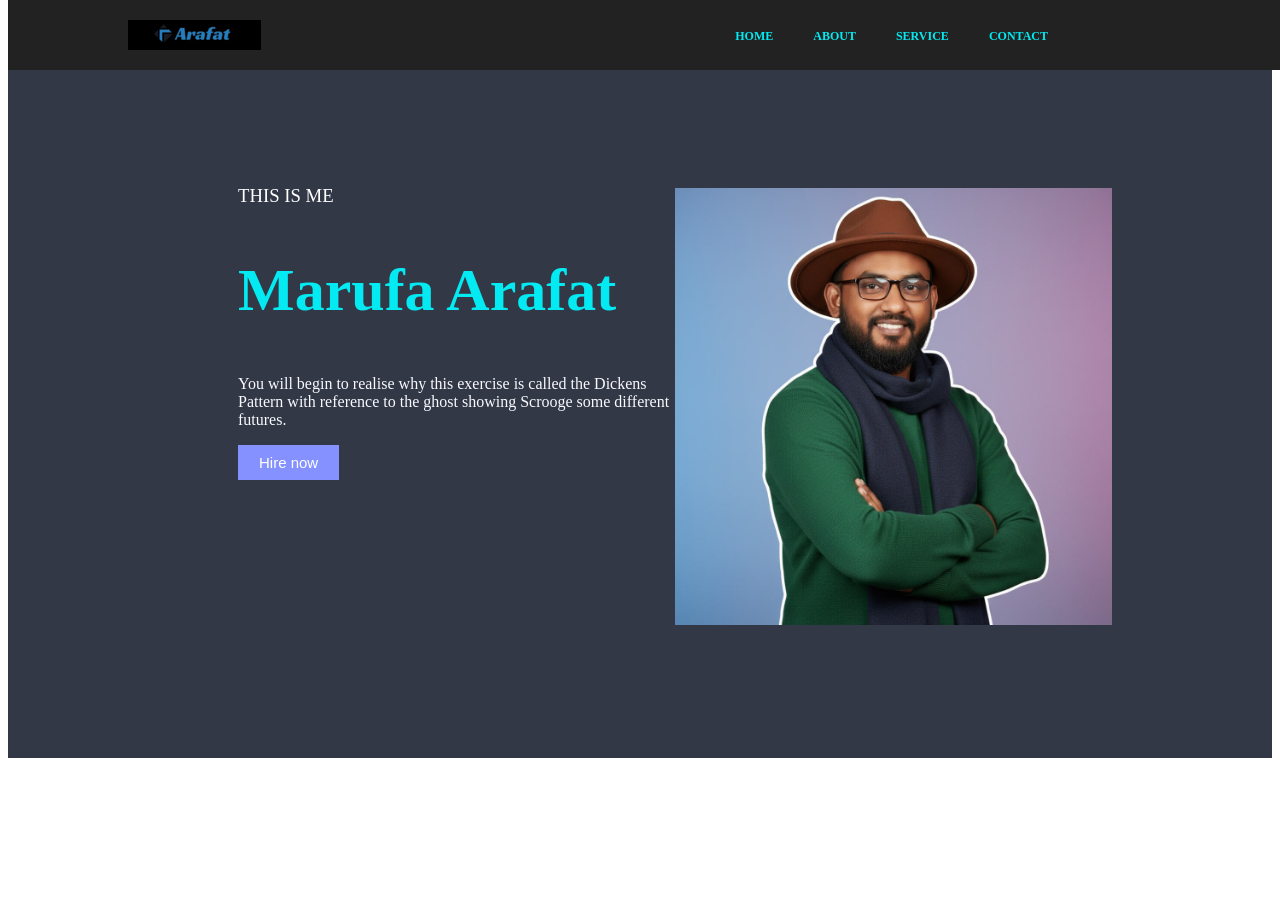
<file: index.html>
<!DOCTYPE html>
<html lang="en">
<head>
  <meta charset="UTF-8">
  <meta name="viewport" content="width=\, initial-scale=1.0">
  <link rel="stylesheet" href="style.css">
  <link rel="stylesheet" href="https://cdnjs.cloudflare.com/ajax/libs/font-awesome/6.5.1/css/all.min.css">
  <title>Home</title>
</head>
<body>
<header>
    <div class="logo">
      <img src="logo.png" alt="Logo" srcset="">
    </div>

    <div class="nav">
      <ul>
        <li><a href="index.html"style="color:#22222">Home</a></li>
        <li><a href="About.html">About</a></li>
        <li><a href="service.html">Service</a></li>
        <li><a href="contact.html">Contact</a></li>
      </ul>
    </div>
  </header>
<section class="section1">
    <div class="haf1">
      <h3>THIS IS ME</h3>
      
      <h1>Marufa Arafat</h1>
     
      <p>You will begin to realise why this exercise is called the Dickens Pattern with reference to the ghost showing Scrooge some different futures.</p>
     
      <input type="button" value="Hire now">
    </div>
    <div class="haf2"><img src="jihad vai.jpg" alt="Man" srcset=""></div>
   
    <div class="meadia">
      <ul>
        <li><a href="index.html"style="color:#22222">Home</a></li>
        <li><a href="About.html">About</a></li>
        <li><a href="service.html">Service</a></li>
        <li><a href="contact.html">Contact</a></li>
      </ul>
    </div>
  
  </section>




</body>
</html>
</file>
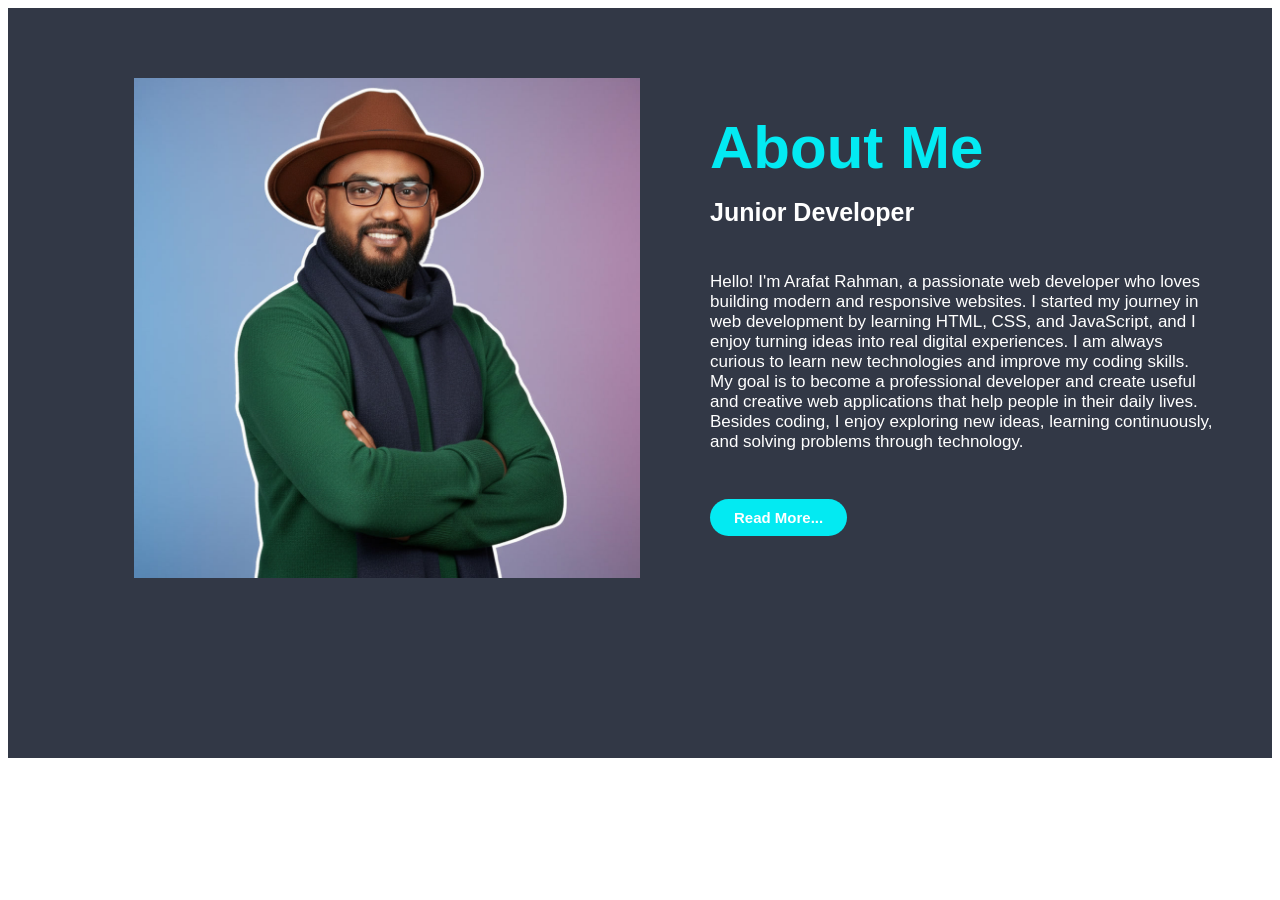
<file: About.html>
<!DOCTYPE html>
<html lang="en">
<head>
  <meta charset="UTF-8">
  <meta name="viewport" content="width=device-width, initial-scale=1.0">
   <link rel="stylesheet" href="style.css">
  <title>About.me</title>
</head>
<body>
  <section class="section2">
   <div class="man"><img src="jihad vai.jpg"></div>
   <div class="text2">
    <h1>About Me</h1>
    <h3>Junior Developer</h3>
     <p>Hello! I'm Arafat Rahman, a passionate web developer who loves building modern and responsive websites. I started my journey in web development by learning HTML, CSS, and JavaScript, and I enjoy turning ideas into real digital experiences.

I am always curious to learn new technologies and improve my coding skills. My goal is to become a professional developer and create useful and creative web applications that help people in their daily lives.

Besides coding, I enjoy exploring new ideas, learning continuously, and solving problems through technology.</p>
<button>Read More...</button>
   </div>
  </section>
</body>
</html>
</file>
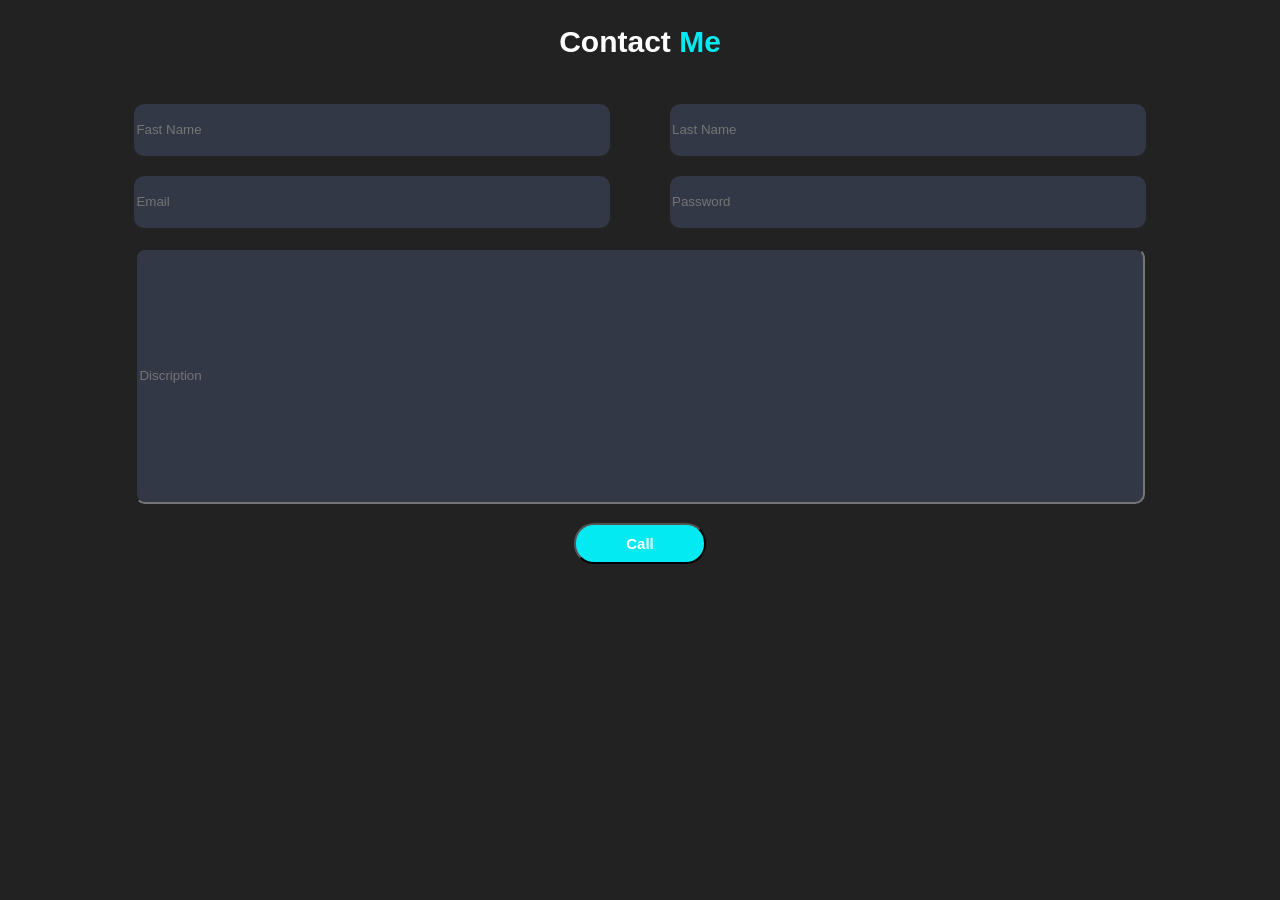
<file: contact.html>
<!DOCTYPE html>
<html lang="en">
<head>
  <meta charset="UTF-8">
  <meta name="viewport" content="width=device-width, initial-scale=1.0">
  <link rel="stylesheet" href="style.css">
  <title>Contact</title>
</head>
<body class="body">
  <section class="con">
    <div class="bold3"><h1>Contact <span style="color: #03EAF2;">Me</span></h1></div>
     <div class="in1">
      <input type="name" placeholder="Fast Name">
      <input type="name" placeholder="Last Name">
     </div>
      <div class="in2">
        <input type="email" placeholder="Email">
        <input type="password" placeholder="Password">
      </div> 
      <div class="in3">
        <input type="discription" placeholder="Discription">
      </div>
      <div class="in4"><button>Call</button></div>
      
  </div>
  </section>
</body>
</html>
</file>
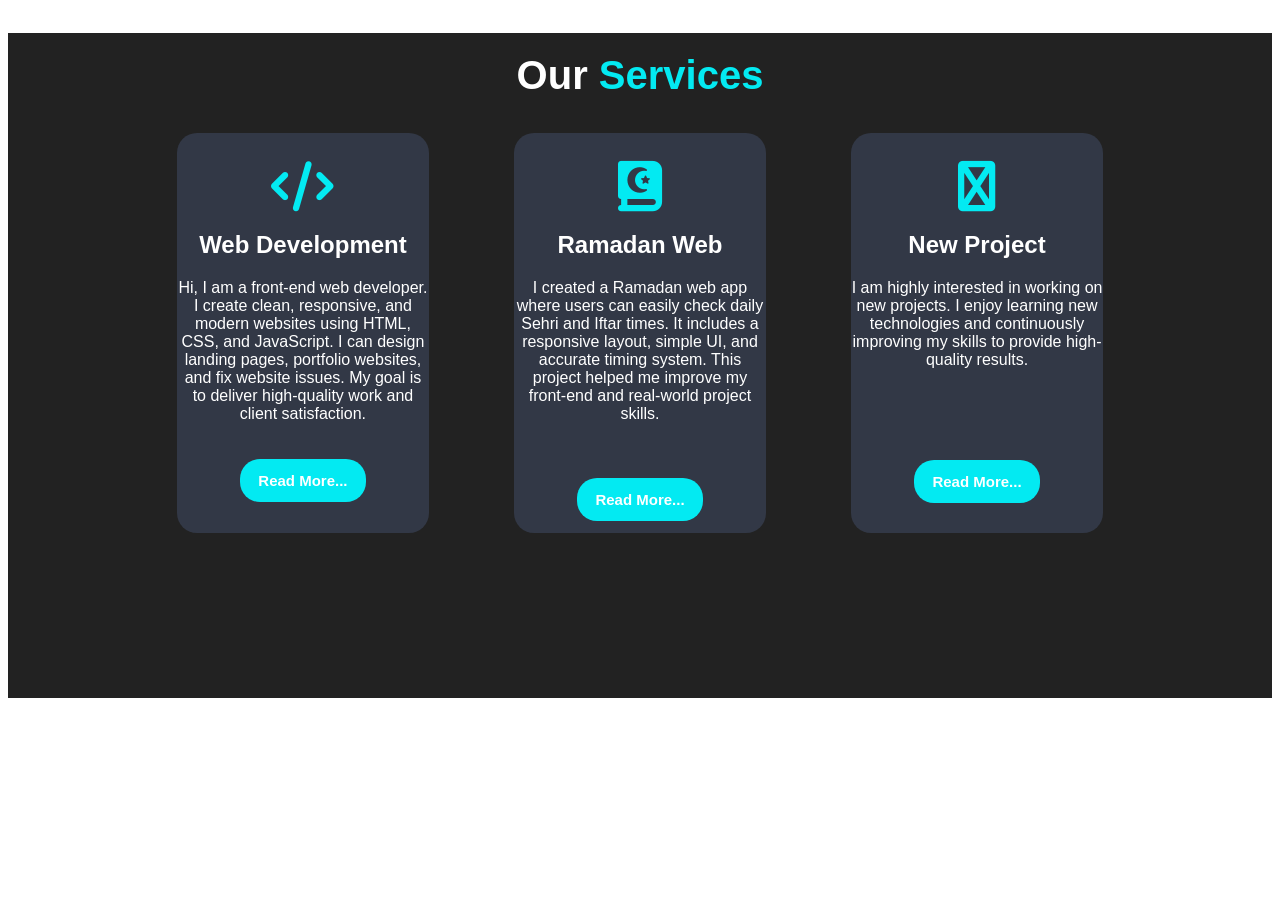
<file: service.html>
<!DOCTYPE html>
<html lang="en">
<head>
  <meta charset="UTF-8">
  <meta name="viewport" content="width=device-width, initial-scale=1.0">
  <link rel="stylesheet" href="style.css">
   <link rel="stylesheet" href="https://cdnjs.cloudflare.com/ajax/libs/font-awesome/6.5.1/css/all.min.css">
  <title>Service</title>
</head>
<body>
  <section class="section3">
    <div class="bold"><h1>Our <span style="color:#03EAF2;">Services</span></h1></div>
    <div class="card">
      <div class="card1">
        <i class="fa-solid fa-code"></i>
        <h2>Web Development</h2>
        <p>Hi, I am a front-end web developer. I create clean, responsive, and modern websites using HTML, CSS, and JavaScript. I can design landing pages, portfolio websites, and fix website issues. My goal is to deliver high-quality work and client satisfaction.</p>
        <button type="submit" class="b1">Read More...</button>
      </div>
       <div class="card1">
        <i class="fa-solid fa-book-quran"></i>
        <h2>Ramadan Web</h2>
        <p>I created a Ramadan web app where users can easily check daily Sehri and Iftar times. It includes a responsive layout, simple UI, and accurate timing system. This project helped me improve my front-end and real-world project skills.</p>
        <button type="submit" class="b2">Read More...</button>
       </div>
        <div class="card1">
          <i class="fa-brands fa-camera"></i>
          <h2>New Project</h2>
          <p>I am highly interested in working on new projects. I enjoy learning new technologies and continuously improving my skills to provide high-quality results.</p>
          <button type="submit" class="b3">Read More...</button>
        </div>
    </div>
  </section>
</body>
</html>
</file>
<file: style.css>
header{
  width: 100%;
  height: 70px;
  position: fixed;
  top: 0;
  background-color: #222222;
}
header div{
  float: left;
  justify-content: space-between;
  align-items: center;
}
header .logo{
margin-left: 100px;
padding: 20px;
}
.checkbtn{
  display: none;
  font-size: 30px;
  color: rgba(0,0,0,0.9);
  float: right;
  line-height: 80px;
  margin-right: 170px;
}
#check{
  display: none;
}
header .nav{
  position: absolute;
  top: 0;
  right: 0;
  margin-right: 200px;
}
header .nav ul{
  list-style: none;
}
header .nav ul li{
  float: left;
  padding-right: 40px;
  padding-top: 10px;
}
header .nav ul li a {
  text-decoration: none;
  color: #03EAF2;
  text-transform: uppercase;
  font-size: 12px;
  font-weight: bold;
}
header .nav ul li a:hover{
  color: rgb(132, 145, 255);
}
.section1{
  background-color:#323846 ;
  width: 100%;
  height: 750px;
  display: flex;
  justify-content: space-between;
  align-items: center;
}
.haf1,.haf2{
  width: 50%;
}
.haf1{
  margin-left: 230px;
  margin-bottom: 120px;
}
.haf2{
  padding-right:160px ;
  margin-top: 50px;
}
.haf2 img{
  max-width: 100%;
  height: auto;
}
.haf1 h3{
font-weight: normal;
color: #fff;
}
.haf1 h1 {
  font-size: 60px;
  color: #03EAF2;
}
.haf1 p{
  color:#f9f9ff;
}
.haf1 input{
  padding: 8px 20px;
  background-color: rgb(132, 145, 255);
  outline: none;
  color: white;
  border: 1px solid #8491ff;
  font-size: 15px;
}
.meadia{
   display: none;
}
.haf1 input:hover{
  box-shadow: 5px 10px 30px  #8491ff;
  transition: all 0.5s ease-in 0.1s;
  outline: none;
}



/*section2*/
.section2{
 width: 100%;
 height: 750px;
 display:flex;
 justify-content: none;
 color: #fff;
 background-color: #323846;
 font-family: Arial, Helvetica, sans-serif;
}
.section2 .man{
  width: 50%;
  height: auto;
  padding-top: 70px;
  
}
.section2 img{
  width: 80%;
  height: 500px;
  float: right;
}
.section2 .text2{
  width: 40%;
  padding-top:70px;
  padding-left: 0px;
  padding-left: 70px;
}
.text2 h1{
  padding-top: 20px;
  color: #03EAF2;
  font-size: 60px;
  font-weight: 800;
  line-height: 0px;
}
.text2 h3{
  font-size:25px ;
  font-weight: 800;
  padding-bottom: 20px;
}
.text2 p{
  font-size: 17px;
}
.text2 button{
  padding: 10px 24px;
  background-color: #03EAF2;
  border: none;
  outline: none;
  border-radius: 30px;
  cursor: pointer;
}
.text2 button:hover{
  box-shadow:-2.5px -2.5px 5px rgb(3, 234, 242);
    transition: all 0.5s ease-in 0.1s;
    outline: none;
}

/*services start*/

.section3{
  width: 100%;
  height: 665px;
  margin: 0 auto;
  background-color: #222222;
  color: #fff;
  justify-content: center;
  align-items: center;
  font-family: Arial, Helvetica, sans-serif;
}
.section3 .bold{
  width: 100%;
  height: 100px;
  text-align: center;
}
.bold h1{
  font-size: 40px;
  padding-top: 20px;
  cursor: pointer;
}
.section3 .card{
  width: 80%;
  height: auto;
  margin: 0 auto;
  display: flex;
  justify-content: space-around;
  align-items: center;
  
}

.card .card1{
  width: 25%;
  height: 400px;
  background-color: #323846;
  text-align: center;
  margin: 0 auto;
  border: none;
  outline: none;
  border-radius: 20px;
  transition: 1s;
}
.card .card1:hover{
  transform: scale(1.1);
  box-shadow:2.5px 2.5px 3px #323846;
}
.card1 i{
  font-size: 50px;
  padding-top: 28px;
  color: #03EAF2;
}
.card1 h1{
  font-weight: 700;
}
.card1 button{
  padding: 13px 18px;
  font-weight: 700;
  color: #fff;
  background-color: #03EAF2;
  border-radius: 20px;
  box-sizing: border-box;
  border: none;
  outline: none;
}
.b1{
  margin-top: 20px;
}
.b2{
  margin-top: 39px;
}
.b3{
  margin-top: 75px;
}
.card1 button:hover{
  transform: scale(1.1);
  box-shadow:2.5px 2.5px 3px rgb(3, 234, 242);
    transition: all 0.5s ease-in 0.1s;
    outline: none;
    background-color: #fff;
    color: #03EAF2;
}



  


.body{
  background-color: #222222;
}
.con{
   width: 100%;
  height: 650px;
  margin: 0 auto;
  background-color: #222222;
  color: #fff;
  justify-content: space-around;
  align-items: center;
  font-family: Arial, Helvetica, sans-serif
}
.con .bold3{
  text-align: center;
  font-size: 20px;
  line-height: none;
}
.con .in1 ,.in2 ,.in3{
  width: 80%;
  height: auto;
  margin: 0 auto;
  display: flex;
  align-items: center;
  justify-content:center;
  column-gap: 60px;
}
.con .in1 input{
  width: 600px;
  height: 50px;
  background-color: #323846;
  border: none;
  border-radius: 10px;
  margin-top: 20px;
}
.con .in2 input{
  width: 600px;
  height: 50px;
  background-color: #323846;
  border-radius: 10px;
  border: none;
  margin-top: 20px;
}
.in3 input{
  width: 99%;
  height: 250px;
  background-color: #323846;
  margin-top: 20px;
  border-radius: 10px;
}
button{
  margin-top: 30px;
  padding: 10px 50px;
  background-color: #03EAF2;
  color: #fff;
  font-weight: 700;
  font-size: 15px;
  border-radius: 20px;
}
.in4{
  display: flex;
  justify-content: center; 
  align-items: center;  
  height: 50px;
}
button:hover{
  transform: scale(1.1);
  box-shadow:2.5px 2.5px 3px rgb(3, 234, 242);
    transition: all 0.5s ease-in 0.1s;
    outline: none;
    background-color: #fff;
    color: #03EAF2;
  }

@media (max-width:600px) {
  header {
        width: 100%;
        height: auto;
    }
    header .logo{
        margin-left:30px ;
        padding: 20px;
    }
    h3{
      padding-top: 80px;
    }
   


 header .nav{
        color: #03EAF2;
        display:none ;
}}
@media(max-width:600px) {
  .section1{
    width: 100%;
    display: block;
    height: auto;
    align-items: center;
  }
  .haf1{
    padding-top: 50px;
    margin: auto;
    padding: 0;
  }
  .haf1 h3{
    font-size: 15px;
  }
  .haf1 h1{
    font-size: 30px;
  }
  .haf2 img{
    margin-left: 90px;
    margin-top: 30px;
    max-width: 100%;
    height: auto;
    padding-bottom: 100px;
  }
  
  .meadia{
    display: block;
   
  }
  .meadia ul {
    display: flex;
  }
  .meadia ul li {
    padding: 10px 30px;
    list-style: none;
  }
  .meadia ul li a{
    text-decoration: none;
    color: #03EAF2;
  }

}
/*
  @media (max-width:600px) {
    
  
      .section1{
        width: 100%;
        height: 800px;
        background-color: #222222;
        display: block;
      }
      .pic{
        width: 100%;
        height: auto;
        margin: 0 auto;
        display: flex;
        justify-content: center;
       position:relative;
       bottom: 220px; 
       
        
      }
      .section1 .pic img{
        width:300px;
        height: fit-content;
         margin: 0 auto;
      }
      .text{
        padding-top: 80px;
        
      }
      .text h1{
        font-size:15px;
        line-height: none;
      }
      .text h3{
        line-height:1px;
        font-size: small;
      } }    */
      @media (max-width:600px) {
        body{
          display: flex;
          justify-content: center;
        }
        .section2{
          width: 100%;
          height: 1600px;
          background-color: #323846;
          display: block;
          margin: 0 auto;
          flex-direction: column;
        }
        .man{
          width: 100%;
          height: auto;
          display: flex;
          justify-content: center;
          margin: 0 auto;
        }
        .man img{
           width:300px;
           height: fit-content;
           margin: 0 auto;
        }
        .text2{
          position: relative;
          left: 15px;
          text-align: center !important
        }
        .text2{
          h1{
            font-size: 40px;
            line-height: normal;
            margin: 0 auto;
            padding: 0;
            display: grid;
          }
        }
      }
      @media (max-width:600px){

  .section3{
    width: 100%;
    height: auto;
  }

  .section3 .card{
    flex-direction:column;
    row-gap: 20px;
    align-items: center; 
    justify-content: center;/* center করার জন্য */
  }

  .section3 .card .card1{
    width: 80%;   /* 🔥 main fix */
    margin-bottom: 20px;
    margin: 0 auto;
  }

}
@media (max-width:600px) {
  .con .in2{
    display: flex;
    flex-direction: column;
  }
  .con .in2 input{
    width: 380px;
  }
   .con .in1{
    display: flex;
    flex-direction: column;
  }
  .con .in1 input{
    width: 380px;
  }
  .con .in3 input{
    width: 380px;
  }
  .con .in4  {
       padding-bottom: 30px;
  }}
</file>
